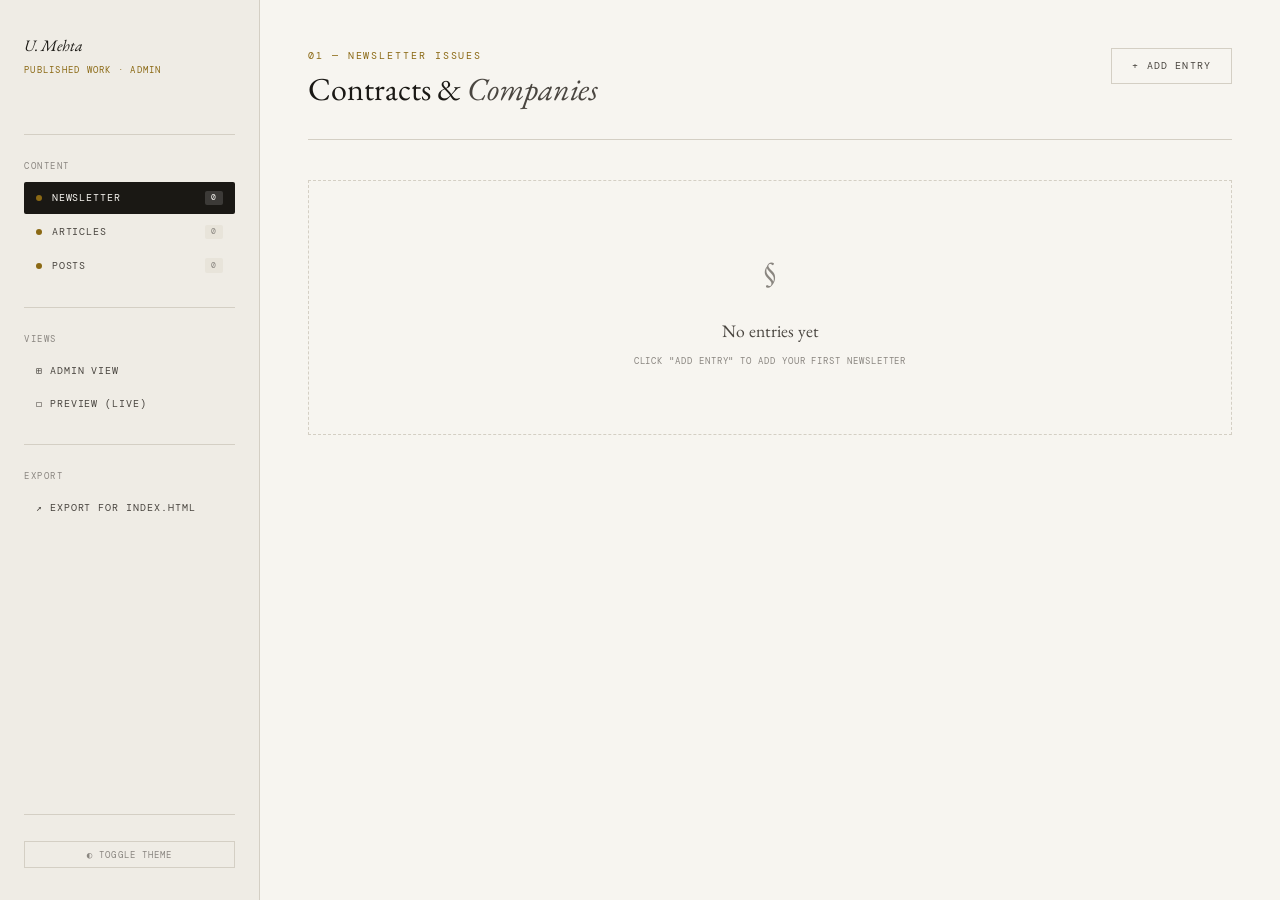
<file: published-work-admin.html>
<!DOCTYPE html>
<html lang="en" data-theme="light">
<head>
  <meta charset="UTF-8" />
  <meta name="viewport" content="width=device-width, initial-scale=1.0" />
  <title>Published Work — U. Mehta | Admin</title>

  <link rel="preconnect" href="https://fonts.googleapis.com" />
  <link rel="preconnect" href="https://fonts.gstatic.com" crossorigin />
  <link href="https://fonts.googleapis.com/css2?family=EB+Garamond:ital,wght@0,400;0,500;0,600;1,400;1,500&family=DM+Mono:wght@300;400;500&family=Instrument+Sans:wght@400;500;600&display=swap" rel="stylesheet" />

  <style>
    /* ============================================================
       DESIGN SYSTEM
    ============================================================ */
    :root {
      --bg:           #F7F5F0;
      --bg-2:         #EFECE5;
      --bg-3:         #E8E4DA;
      --ink:          #1A1814;
      --ink-2:        #4A4640;
      --ink-3:        #8A8680;
      --accent:       #8B6914;
      --accent-light: #C4961E;
      --rule:         #D4CFC4;
      --danger:       #8B1414;
      --serif:  'EB Garamond', Georgia, serif;
      --mono:   'DM Mono', 'Courier New', monospace;
      --sans:   'Instrument Sans', system-ui, sans-serif;
      --ease:   0.25s ease;
    }
    [data-theme="dark"] {
      --bg:           #0D0C0A;
      --bg-2:         #141310;
      --bg-3:         #1C1A17;
      --ink:          #EDE9E0;
      --ink-2:        #A8A49C;
      --ink-3:        #66625C;
      --accent:       #C4961E;
      --accent-light: #E8B830;
      --rule:         #2A2822;
      --danger:       #C44040;
    }

    *, *::before, *::after { box-sizing: border-box; margin: 0; padding: 0; }
    html { font-size: 16px; scroll-behavior: smooth; }
    body {
      background: var(--bg); color: var(--ink);
      font-family: var(--serif); line-height: 1.7;
      transition: background var(--ease), color var(--ease);
    }
    a { color: inherit; text-decoration: none; }
    button { font-family: inherit; cursor: pointer; }
    input, textarea, select {
      font-family: var(--mono); background: var(--bg-2);
      color: var(--ink); border: 1px solid var(--rule);
      transition: border-color var(--ease);
    }
    input:focus, textarea:focus, select:focus {
      outline: none; border-color: var(--accent);
    }

    /* ============================================================
       LAYOUT SHELL
    ============================================================ */
    .shell {
      display: grid;
      grid-template-columns: 260px 1fr;
      min-height: 100vh;
    }

    /* ============================================================
       SIDEBAR — ADMIN NAVIGATION
    ============================================================ */
    .sidebar {
      background: var(--bg-2);
      border-right: 1px solid var(--rule);
      padding: 2rem 1.5rem;
      position: sticky; top: 0;
      height: 100vh; overflow-y: auto;
      display: flex; flex-direction: column;
      gap: 0;
    }

    .sidebar-mark {
      font-family: var(--serif); font-size: 1rem;
      font-style: italic; color: var(--ink);
      margin-bottom: 0.25rem;
    }
    .sidebar-sub {
      font-family: var(--mono); font-size: 0.56rem;
      letter-spacing: 0.14em; text-transform: uppercase;
      color: var(--accent); margin-bottom: 2rem;
    }

    .sidebar-section-label {
      font-family: var(--mono); font-size: 0.54rem;
      letter-spacing: 0.18em; text-transform: uppercase;
      color: var(--ink-3); margin-bottom: 0.5rem;
      margin-top: 1.5rem; padding-top: 1.5rem;
      border-top: 1px solid var(--rule);
    }
    .sidebar-section-label:first-of-type { margin-top: 0; border-top: none; padding-top: 0; }

    .sidebar-btn {
      display: flex; align-items: center; gap: 0.6rem;
      font-family: var(--mono); font-size: 0.6rem;
      letter-spacing: 0.1em; text-transform: uppercase;
      color: var(--ink-2); background: none; border: none;
      padding: 0.55rem 0.75rem; width: 100%; text-align: left;
      border-radius: 2px;
      transition: background var(--ease), color var(--ease);
      margin-bottom: 2px;
    }
    .sidebar-btn:hover { background: var(--bg-3); color: var(--ink); }
    .sidebar-btn.active { background: var(--ink); color: var(--bg); }
    .sidebar-btn .dot {
      width: 6px; height: 6px; border-radius: 50%;
      background: var(--accent); flex-shrink: 0;
    }

    .sidebar-count {
      margin-left: auto;
      font-family: var(--mono); font-size: 0.52rem;
      letter-spacing: 0.08em; color: var(--ink-3);
      background: var(--bg-3); padding: 0.1rem 0.4rem;
      border-radius: 2px;
    }
    .sidebar-btn.active .sidebar-count { background: rgba(255,255,255,0.15); color: var(--bg); }

    .sidebar-footer {
      margin-top: auto; padding-top: 1.5rem;
      border-top: 1px solid var(--rule);
    }
    .theme-toggle-small {
      font-family: var(--mono); font-size: 0.56rem;
      letter-spacing: 0.12em; text-transform: uppercase;
      color: var(--ink-3); background: none;
      border: 1px solid var(--rule); padding: 0.4rem 0.75rem;
      width: 100%; transition: all var(--ease);
    }
    .theme-toggle-small:hover { border-color: var(--accent); color: var(--accent); }

    /* ============================================================
       MAIN CONTENT AREA
    ============================================================ */
    .main { padding: 3rem; overflow-x: hidden; }

    /* Panel heading */
    .panel-head {
      display: flex; align-items: flex-start;
      justify-content: space-between; gap: 2rem;
      margin-bottom: 2.5rem; padding-bottom: 2rem;
      border-bottom: 1px solid var(--rule);
      flex-wrap: wrap;
    }
    .panel-label {
      font-family: var(--mono); font-size: 0.6rem;
      letter-spacing: 0.2em; text-transform: uppercase;
      color: var(--accent); margin-bottom: 0.4rem;
    }
    .panel-title {
      font-family: var(--serif); font-size: 2rem;
      font-weight: 400; color: var(--ink); line-height: 1.15;
    }
    .panel-title em { font-style: italic; color: var(--ink-2); }
    .panel-actions { display: flex; gap: 0.5rem; flex-wrap: wrap; }

    /* Buttons */
    .btn {
      font-family: var(--mono); font-size: 0.6rem;
      letter-spacing: 0.12em; text-transform: uppercase;
      padding: 0.65rem 1.25rem; border: 1px solid var(--ink);
      background: var(--ink); color: var(--bg);
      transition: all var(--ease); cursor: pointer;
      display: inline-flex; align-items: center; gap: 0.5rem;
    }
    .btn:hover { background: var(--accent); border-color: var(--accent); }
    .btn-outline {
      background: transparent; color: var(--ink-2);
      border-color: var(--rule);
    }
    .btn-outline:hover { border-color: var(--accent); color: var(--accent); background: transparent; }
    .btn-danger {
      background: transparent; color: var(--danger);
      border-color: var(--danger);
    }
    .btn-danger:hover { background: var(--danger); color: var(--bg); }
    .btn-sm { padding: 0.4rem 0.75rem; font-size: 0.54rem; }

    /* ============================================================
       ADD / EDIT FORM
    ============================================================ */
    .form-panel {
      background: var(--bg-2); border: 1px solid var(--rule);
      border-left: 3px solid var(--accent);
      padding: 2rem; margin-bottom: 2rem;
      display: none;
    }
    .form-panel.open { display: block; animation: slideDown 0.3s ease; }

    @keyframes slideDown {
      from { opacity: 0; transform: translateY(-8px); }
      to   { opacity: 1; transform: translateY(0); }
    }

    .form-title {
      font-family: var(--mono); font-size: 0.62rem;
      letter-spacing: 0.16em; text-transform: uppercase;
      color: var(--accent); margin-bottom: 1.5rem;
    }

    .form-grid { display: grid; grid-template-columns: 1fr 1fr; gap: 1rem; }
    .form-grid.single { grid-template-columns: 1fr; }

    .form-field { display: flex; flex-direction: column; gap: 0.4rem; }
    .form-field.span-2 { grid-column: span 2; }

    .form-label {
      font-family: var(--mono); font-size: 0.56rem;
      letter-spacing: 0.14em; text-transform: uppercase;
      color: var(--ink-3);
    }
    .form-input {
      padding: 0.6rem 0.85rem; font-size: 0.8rem;
      line-height: 1.5; width: 100%;
    }
    .form-input::placeholder { color: var(--ink-3); }
    textarea.form-input { resize: vertical; min-height: 80px; }

    select.form-input {
      appearance: none;
      background-image: url("data:image/svg+xml,%3Csvg xmlns='http://www.w3.org/2000/svg' width='10' height='6'%3E%3Cpath d='M0 0l5 6 5-6z' fill='%238A8680'/%3E%3C/svg%3E");
      background-repeat: no-repeat;
      background-position: right 0.75rem center;
      padding-right: 2rem;
    }

    .form-hint {
      font-family: var(--mono); font-size: 0.54rem;
      letter-spacing: 0.06em; color: var(--ink-3);
      margin-top: 0.2rem;
    }

    .form-actions {
      display: flex; gap: 0.5rem; margin-top: 1.5rem;
      padding-top: 1.5rem; border-top: 1px solid var(--rule);
    }

    /* ============================================================
       CONTENT LIST — items in admin view
    ============================================================ */
    .content-list { display: flex; flex-direction: column; gap: 1px; }

    .content-item {
      background: var(--bg);
      border: 1px solid var(--rule);
      display: grid;
      grid-template-columns: 1fr auto;
      gap: 1.5rem;
      padding: 1.25rem 1.5rem;
      align-items: center;
      transition: background var(--ease);
    }
    .content-item:hover { background: var(--bg-2); }

    .content-item-left { min-width: 0; }

    .content-item-type {
      font-family: var(--mono); font-size: 0.54rem;
      letter-spacing: 0.14em; text-transform: uppercase;
      color: var(--accent); margin-bottom: 0.3rem;
      display: flex; align-items: center; gap: 0.5rem;
    }
    .type-badge {
      display: inline-block;
      padding: 0.1rem 0.4rem;
      border: 1px solid currentColor;
      border-radius: 1px;
    }

    .content-item-title {
      font-family: var(--serif); font-size: 1rem;
      font-weight: 500; color: var(--ink);
      white-space: nowrap; overflow: hidden;
      text-overflow: ellipsis; margin-bottom: 0.25rem;
    }
    .content-item-excerpt {
      font-family: var(--serif); font-size: 0.8rem;
      font-style: italic; color: var(--ink-3);
      white-space: nowrap; overflow: hidden;
      text-overflow: ellipsis;
    }
    .content-item-meta {
      display: flex; align-items: center; gap: 1rem;
      margin-top: 0.4rem;
    }
    .content-item-date {
      font-family: var(--mono); font-size: 0.54rem;
      letter-spacing: 0.08em; color: var(--ink-3);
    }
    .content-item-domain {
      font-family: var(--mono); font-size: 0.54rem;
      letter-spacing: 0.08em; color: var(--ink-3);
    }

    .content-item-actions {
      display: flex; gap: 0.4rem; flex-shrink: 0;
    }

    /* Empty state */
    .empty-state {
      text-align: center; padding: 4rem 2rem;
      border: 1px dashed var(--rule);
    }
    .empty-icon {
      font-size: 2rem; margin-bottom: 1rem;
      display: block; color: var(--ink-3);
    }
    .empty-title {
      font-family: var(--serif); font-size: 1.1rem;
      color: var(--ink-2); margin-bottom: 0.5rem;
    }
    .empty-desc {
      font-family: var(--mono); font-size: 0.58rem;
      letter-spacing: 0.1em; text-transform: uppercase;
      color: var(--ink-3);
    }

    /* ============================================================
       PREVIEW — PUBLIC SECTION OUTPUT
       This is exactly how the Published Work section renders
       on the main site. Toggle between Admin and Preview views.
    ============================================================ */
    #view-preview { display: none; }
    #view-preview.active { display: block; }
    #view-admin { display: block; }
    #view-admin.hidden { display: none; }

    /* Preview section styling — mirrors index.html */
    .preview-shell {
      background: var(--bg); min-height: 60vh;
      padding: 0; font-family: var(--serif);
    }

    .preview-header {
      padding: 2.5rem 0 1.5rem;
      border-bottom: 1px solid var(--rule);
      margin-bottom: 0;
    }
    .preview-section-label {
      font-family: var(--mono); font-size: 0.6rem;
      letter-spacing: 0.2em; text-transform: uppercase;
      color: var(--accent); margin-bottom: 0.5rem;
    }
    .preview-section-title {
      font-family: var(--serif);
      font-size: clamp(1.4rem, 2.5vw, 2rem);
      font-weight: 400; color: var(--ink); line-height: 1.2;
    }
    .preview-section-title em { font-style: italic; color: var(--ink-2); }
    .preview-desc {
      font-family: var(--serif); font-size: 0.9rem;
      color: var(--ink-2); margin-top: 0.5rem; line-height: 1.7;
    }

    /* Tab strip within preview */
    .preview-tabs {
      display: flex; border-bottom: 1px solid var(--rule);
      margin-top: 2rem;
    }
    .preview-tab {
      font-family: var(--mono); font-size: 0.58rem;
      letter-spacing: 0.12em; text-transform: uppercase;
      color: var(--ink-3); padding: 0.75rem 1.25rem;
      border-bottom: 2px solid transparent;
      cursor: pointer; transition: all var(--ease);
      background: none; border-left: none; border-right: none; border-top: none;
    }
    .preview-tab:hover { color: var(--accent); }
    .preview-tab.active-tab { color: var(--accent); border-bottom-color: var(--accent); }

    /* Newsletter rows */
    .nl-row {
      display: grid; grid-template-columns: 3.5rem 1fr auto;
      align-items: baseline; gap: 1.5rem;
      padding: 1rem 0; border-top: 1px solid var(--rule);
      transition: background var(--ease); cursor: pointer;
      text-decoration: none; color: inherit;
    }
    .nl-row:hover { background: var(--bg-2); margin: 0 -0.5rem; padding-left: 0.5rem; padding-right: 0.5rem; }
    .nl-num { font-family: var(--mono); font-size: 0.56rem; letter-spacing: 0.1em; color: var(--ink-3); }
    .nl-headline { font-family: var(--serif); font-size: 0.95rem; font-weight: 500; color: var(--ink); margin-bottom: 0.2rem; }
    .nl-thesis { font-family: var(--serif); font-size: 0.8rem; font-style: italic; color: var(--ink-3); }
    .nl-date { font-family: var(--mono); font-size: 0.54rem; letter-spacing: 0.08em; color: var(--ink-3); white-space: nowrap; }

    /* Card grid for articles + posts */
    .cards-grid {
      display: grid; grid-template-columns: repeat(auto-fill, minmax(280px, 1fr));
      gap: 1px; background: var(--rule); border: 1px solid var(--rule);
      margin-top: 0.5rem;
    }
    .pub-card {
      background: var(--bg); padding: 1.75rem;
      display: flex; flex-direction: column;
      transition: background var(--ease);
      text-decoration: none; color: inherit;
    }
    .pub-card:hover { background: var(--bg-2); }
    .pub-card-tag {
      font-family: var(--mono); font-size: 0.54rem;
      letter-spacing: 0.14em; text-transform: uppercase;
      color: var(--accent); margin-bottom: 0.75rem;
    }
    .pub-card-title {
      font-family: var(--serif); font-size: 1rem;
      font-weight: 500; line-height: 1.4;
      color: var(--ink); margin-bottom: 0.65rem; flex: 1;
    }
    .pub-card-excerpt {
      font-family: var(--serif); font-size: 0.8rem;
      font-style: italic; color: var(--ink-2);
      line-height: 1.6; margin-bottom: 1rem;
    }
    .pub-card-footer {
      display: flex; justify-content: space-between;
      align-items: center; border-top: 1px solid var(--rule);
      padding-top: 0.65rem; margin-top: auto;
    }
    .pub-card-date {
      font-family: var(--mono); font-size: 0.52rem;
      letter-spacing: 0.08em; color: var(--ink-3);
    }
    .pub-card-cta {
      font-family: var(--mono); font-size: 0.52rem;
      letter-spacing: 0.1em; text-transform: uppercase;
      color: var(--accent);
    }

    /* Stats bar above preview */
    .stats-bar {
      display: flex; gap: 2rem; margin-bottom: 1.5rem;
      padding: 1rem 1.25rem; background: var(--bg-2);
      border: 1px solid var(--rule);
    }
    .stat-item { }
    .stat-n {
      font-family: var(--serif); font-size: 1.4rem;
      color: var(--ink); line-height: 1;
    }
    .stat-l {
      font-family: var(--mono); font-size: 0.52rem;
      letter-spacing: 0.1em; text-transform: uppercase;
      color: var(--ink-3);
    }

    /* Toast notification */
    #toast {
      position: fixed; bottom: 2rem; right: 2rem;
      background: var(--ink); color: var(--bg);
      font-family: var(--mono); font-size: 0.6rem;
      letter-spacing: 0.12em; text-transform: uppercase;
      padding: 0.75rem 1.25rem; z-index: 9999;
      opacity: 0; transform: translateY(8px);
      transition: opacity 0.3s ease, transform 0.3s ease;
      pointer-events: none;
    }
    #toast.show { opacity: 1; transform: translateY(0); }

    /* Export code block */
    .code-block {
      background: var(--bg-3); border: 1px solid var(--rule);
      padding: 1.5rem; font-family: var(--mono);
      font-size: 0.7rem; line-height: 1.6;
      color: var(--ink-2); overflow-x: auto;
      white-space: pre; margin-top: 1rem;
      max-height: 320px; overflow-y: auto;
    }

    /* ============================================================
       RESPONSIVE
    ============================================================ */
    @media (max-width: 900px) {
      .shell { grid-template-columns: 1fr; }
      .sidebar {
        position: static; height: auto;
        border-right: none; border-bottom: 1px solid var(--rule);
        flex-direction: row; flex-wrap: wrap; gap: 0.5rem;
        padding: 1rem;
      }
      .sidebar-footer { display: none; }
      .main { padding: 1.5rem; }
      .form-grid { grid-template-columns: 1fr; }
      .form-field.span-2 { grid-column: span 1; }
    }
  </style>
</head>

<body>
<div class="shell">

  <!-- ============================================================
       SIDEBAR
  ============================================================ -->
  <aside class="sidebar">
    <div class="sidebar-mark">U. Mehta</div>
    <div class="sidebar-sub">Published Work · Admin</div>

    <div class="sidebar-section-label">Content</div>
    <button class="sidebar-btn active" onclick="switchTab('newsletter')" id="tab-newsletter">
      <span class="dot"></span> Newsletter
      <span class="sidebar-count" id="count-newsletter">0</span>
    </button>
    <button class="sidebar-btn" onclick="switchTab('article')" id="tab-article">
      <span class="dot"></span> Articles
      <span class="sidebar-count" id="count-article">0</span>
    </button>
    <button class="sidebar-btn" onclick="switchTab('post')" id="tab-post">
      <span class="dot"></span> Posts
      <span class="sidebar-count" id="count-post">0</span>
    </button>

    <div class="sidebar-section-label">Views</div>
    <button class="sidebar-btn" onclick="showAdminView()">
      ⊞ Admin View
    </button>
    <button class="sidebar-btn" onclick="showPreviewView()">
      ◻ Preview (Live)
    </button>

    <div class="sidebar-section-label">Export</div>
    <button class="sidebar-btn" onclick="showExport()">
      ↗ Export for index.html
    </button>

    <div class="sidebar-footer">
      <button class="theme-toggle-small" onclick="toggleTheme()">◐ Toggle Theme</button>
    </div>
  </aside>

  <!-- ============================================================
       MAIN
  ============================================================ -->
  <main class="main">

    <!-- ADMIN VIEW -->
    <div id="view-admin">

      <!-- Panel head -->
      <div class="panel-head">
        <div>
          <div class="panel-label" id="panel-label">01 — Newsletter Issues</div>
          <h1 class="panel-title" id="panel-title">
            Contracts &amp; <em>Companies</em>
          </h1>
        </div>
        <div class="panel-actions">
          <button class="btn btn-outline" onclick="toggleForm()">+ Add Entry</button>
        </div>
      </div>

      <!-- ADD / EDIT FORM -->
      <div class="form-panel" id="form-panel">
        <div class="form-title" id="form-title">New Newsletter Issue</div>

        <!-- NEWSLETTER FORM -->
        <div id="form-newsletter">
          <div class="form-grid">
            <div class="form-field">
              <label class="form-label">Issue Number</label>
              <input class="form-input" id="nl-num" type="text" placeholder="e.g. No. 04" />
            </div>
            <div class="form-field">
              <label class="form-label">Date</label>
              <input class="form-input" id="nl-date" type="text" placeholder="e.g. March 2026" />
            </div>
            <div class="form-field span-2">
              <label class="form-label">Headline</label>
              <input class="form-input" id="nl-headline" type="text"
                     placeholder="e.g. The DPDP Act & What Startups Are Getting Wrong" />
            </div>
            <div class="form-field span-2">
              <label class="form-label">One-Line Thesis</label>
              <input class="form-input" id="nl-thesis" type="text"
                     placeholder="e.g. Why compliance gaps create disproportionate liability." />
            </div>
            <div class="form-field span-2">
              <label class="form-label">LinkedIn URL</label>
              <input class="form-input" id="nl-url" type="url"
                     placeholder="https://www.linkedin.com/pulse/..." />
              <span class="form-hint">Paste the direct link to this newsletter issue on LinkedIn</span>
            </div>
          </div>
        </div>

        <!-- ARTICLE FORM -->
        <div id="form-article" style="display:none;">
          <div class="form-grid">
            <div class="form-field">
              <label class="form-label">Domain / Tag</label>
              <select class="form-input" id="art-tag">
                <option value="Contracts">Contracts</option>
                <option value="Commercial">Commercial</option>
                <option value="Civil">Civil</option>
                <option value="Corporate & AI Governance">Corporate & AI Governance</option>
                <option value="Criminal · Pro Bono">Criminal · Pro Bono</option>
                <option value="Law & Social Science">Law & Social Science</option>
              </select>
            </div>
            <div class="form-field">
              <label class="form-label">Date Published</label>
              <input class="form-input" id="art-date" type="text" placeholder="e.g. Jan 2026" />
            </div>
            <div class="form-field span-2">
              <label class="form-label">Article Title</label>
              <input class="form-input" id="art-title" type="text"
                     placeholder="Full article title as it appears on LinkedIn" />
            </div>
            <div class="form-field span-2">
              <label class="form-label">Abstract / Excerpt</label>
              <textarea class="form-input" id="art-excerpt"
                        placeholder="2–3 sentence summary. What argument does this article make?"></textarea>
            </div>
            <div class="form-field span-2">
              <label class="form-label">LinkedIn Article URL</label>
              <input class="form-input" id="art-url" type="url"
                     placeholder="https://www.linkedin.com/pulse/..." />
              <span class="form-hint">Paste the direct link to the article on LinkedIn</span>
            </div>
          </div>
        </div>

        <!-- POST FORM -->
        <div id="form-post" style="display:none;">
          <div class="form-grid">
            <div class="form-field">
              <label class="form-label">Domain / Tag</label>
              <select class="form-input" id="post-tag">
                <option value="Contracts">Contracts</option>
                <option value="Commercial">Commercial</option>
                <option value="Civil">Civil</option>
                <option value="Corporate & AI Governance">Corporate & AI Governance</option>
                <option value="Criminal · Pro Bono">Criminal · Pro Bono</option>
                <option value="Law & Social Science">Law & Social Science</option>
              </select>
            </div>
            <div class="form-field">
              <label class="form-label">Date Posted</label>
              <input class="form-input" id="post-date" type="text" placeholder="e.g. Feb 2026" />
            </div>
            <div class="form-field span-2">
              <label class="form-label">Post Title / First Line</label>
              <input class="form-input" id="post-title" type="text"
                     placeholder="Opening line or title of the post" />
            </div>
            <div class="form-field span-2">
              <label class="form-label">Post Excerpt</label>
              <textarea class="form-input" id="post-excerpt"
                        placeholder="2–3 sentence summary of what the post says"></textarea>
            </div>
            <div class="form-field span-2">
              <label class="form-label">LinkedIn Post URL</label>
              <input class="form-input" id="post-url" type="url"
                     placeholder="https://www.linkedin.com/posts/..." />
              <span class="form-hint">On LinkedIn: click the three dots on your post → Copy link</span>
            </div>
          </div>
        </div>

        <div class="form-actions">
          <button class="btn" id="form-save-btn" onclick="saveEntry()">Save Entry</button>
          <button class="btn btn-outline" onclick="cancelEdit()">Cancel</button>
        </div>
      </div>

      <!-- CONTENT LIST -->
      <div id="content-list-wrap">
        <div class="content-list" id="content-list"></div>
      </div>

    </div><!-- /view-admin -->

    <!-- PREVIEW VIEW -->
    <div id="view-preview">
      <div class="panel-head">
        <div>
          <div class="panel-label">Live Preview</div>
          <h1 class="panel-title">Published Work &amp; <em>Documented Thinking</em></h1>
        </div>
        <div class="panel-actions">
          <button class="btn btn-outline" onclick="showAdminView()">← Back to Admin</button>
        </div>
      </div>

      <div class="preview-shell">
        <div class="stats-bar" id="preview-stats"></div>

        <div class="preview-tabs">
          <button class="preview-tab active-tab" onclick="switchPreviewTab('newsletter', this)">
            Newsletter
          </button>
          <button class="preview-tab" onclick="switchPreviewTab('article', this)">
            Articles
          </button>
          <button class="preview-tab" onclick="switchPreviewTab('post', this)">
            Posts
          </button>
        </div>

        <div id="preview-content" style="padding-top: 0.5rem;"></div>
      </div>
    </div><!-- /view-preview -->

    <!-- EXPORT VIEW -->
    <div id="view-export" style="display:none;">
      <div class="panel-head">
        <div>
          <div class="panel-label">Export</div>
          <h1 class="panel-title">Copy into <em>index.html</em></h1>
        </div>
        <div class="panel-actions">
          <button class="btn" onclick="copyExport()">Copy All</button>
          <button class="btn btn-outline" onclick="hideExport()">← Back</button>
        </div>
      </div>
      <p style="font-family:var(--mono);font-size:0.62rem;letter-spacing:0.1em;color:var(--ink-3);margin-bottom:1rem;">
        Paste this block inside the <code style="color:var(--accent);">#published</code> section of your index.html,
        replacing the existing newsletter/article/post content.
      </p>
      <pre class="code-block" id="export-code"></pre>
    </div>

  </main>
</div>

<!-- TOAST -->
<div id="toast"></div>

<!-- ============================================================
     JAVASCRIPT — FULL CONTENT MANAGEMENT ENGINE
============================================================ -->
<script>
// ============================================================
// DATA STORE
// All content lives in localStorage under 'umehta_published'.
// Structure: { newsletter: [...], article: [...], post: [...] }
// Each entry: { id, type, ...fields }
// ============================================================

const STORE_KEY = 'umehta_published';

function loadStore() {
  try {
    return JSON.parse(localStorage.getItem(STORE_KEY)) || { newsletter: [], article: [], post: [] };
  } catch { return { newsletter: [], article: [], post: [] }; }
}

function saveStore(data) {
  localStorage.setItem(STORE_KEY, JSON.stringify(data));
}

function genId() {
  return Date.now().toString(36) + Math.random().toString(36).slice(2, 6);
}

// ============================================================
// STATE
// ============================================================
let currentTab   = 'newsletter';  // which type is active in admin
let editingId    = null;           // null = new entry, else ID of entry being edited
let store        = loadStore();

// ============================================================
// SIDEBAR TAB SWITCHING
// ============================================================
function switchTab(type) {
  currentTab = type;
  editingId  = null;

  // Update sidebar active state
  ['newsletter', 'article', 'post'].forEach(t => {
    document.getElementById(`tab-${t}`).classList.toggle('active', t === type);
  });

  // Update panel heading
  const titles = {
    newsletter: { label: '01 — Newsletter Issues', title: 'Contracts &amp; <em>Companies</em>' },
    article:    { label: '02 — LinkedIn Articles', title: 'Published <em>Articles</em>' },
    post:       { label: '03 — LinkedIn Posts',    title: 'Selected <em>Posts</em>' },
  };
  document.getElementById('panel-label').textContent = titles[type].label;
  document.getElementById('panel-title').innerHTML   = titles[type].title;

  // Close form
  closeForm();

  // Render list
  renderList();
}

// ============================================================
// FORM OPEN / CLOSE
// ============================================================
function toggleForm() {
  const panel = document.getElementById('form-panel');
  if (panel.classList.contains('open')) { closeForm(); }
  else { openForm(); }
}

function openForm(id = null) {
  editingId = id;
  const panel = document.getElementById('form-panel');

  // Show correct sub-form, hide others
  ['newsletter', 'article', 'post'].forEach(t => {
    document.getElementById(`form-${t}`).style.display = t === currentTab ? 'block' : 'none';
  });

  // Update form title
  const typeLabel = { newsletter: 'Newsletter Issue', article: 'LinkedIn Article', post: 'LinkedIn Post' };
  document.getElementById('form-title').textContent =
    id ? `Edit ${typeLabel[currentTab]}` : `New ${typeLabel[currentTab]}`;

  // If editing, populate fields
  if (id) {
    const entry = store[currentTab].find(e => e.id === id);
    if (entry) populateForm(entry);
  } else {
    clearForm();
  }

  panel.classList.add('open');
  panel.scrollIntoView({ behavior: 'smooth', block: 'nearest' });
}

function closeForm() {
  document.getElementById('form-panel').classList.remove('open');
  editingId = null;
  clearForm();
}

function cancelEdit() { closeForm(); }

function clearForm() {
  // Newsletter
  ['nl-num', 'nl-date', 'nl-headline', 'nl-thesis', 'nl-url'].forEach(id => {
    const el = document.getElementById(id);
    if (el) el.value = '';
  });
  // Article
  ['art-date', 'art-title', 'art-excerpt', 'art-url'].forEach(id => {
    const el = document.getElementById(id);
    if (el) el.value = '';
  });
  // Post
  ['post-date', 'post-title', 'post-excerpt', 'post-url'].forEach(id => {
    const el = document.getElementById(id);
    if (el) el.value = '';
  });
}

function populateForm(entry) {
  if (currentTab === 'newsletter') {
    document.getElementById('nl-num').value      = entry.num      || '';
    document.getElementById('nl-date').value     = entry.date     || '';
    document.getElementById('nl-headline').value = entry.headline || '';
    document.getElementById('nl-thesis').value   = entry.thesis   || '';
    document.getElementById('nl-url').value      = entry.url      || '';
  } else if (currentTab === 'article') {
    document.getElementById('art-tag').value     = entry.tag      || 'Contracts';
    document.getElementById('art-date').value    = entry.date     || '';
    document.getElementById('art-title').value   = entry.title    || '';
    document.getElementById('art-excerpt').value = entry.excerpt  || '';
    document.getElementById('art-url').value     = entry.url      || '';
  } else if (currentTab === 'post') {
    document.getElementById('post-tag').value     = entry.tag     || 'Contracts';
    document.getElementById('post-date').value    = entry.date    || '';
    document.getElementById('post-title').value   = entry.title   || '';
    document.getElementById('post-excerpt').value = entry.excerpt || '';
    document.getElementById('post-url').value     = entry.url     || '';
  }
}

// ============================================================
// SAVE ENTRY
// ============================================================
function saveEntry() {
  let entry = {};

  if (currentTab === 'newsletter') {
    const num      = document.getElementById('nl-num').value.trim();
    const headline = document.getElementById('nl-headline').value.trim();
    if (!headline) { showToast('Headline is required'); return; }
    entry = {
      id:       editingId || genId(),
      type:     'newsletter',
      num:      num,
      date:     document.getElementById('nl-date').value.trim(),
      headline: headline,
      thesis:   document.getElementById('nl-thesis').value.trim(),
      url:      document.getElementById('nl-url').value.trim() ||
                'https://www.linkedin.com/newsletters/contracts-and-companies-7431657302195126272/',
    };
  } else if (currentTab === 'article') {
    const title = document.getElementById('art-title').value.trim();
    if (!title) { showToast('Title is required'); return; }
    entry = {
      id:      editingId || genId(),
      type:    'article',
      tag:     document.getElementById('art-tag').value,
      date:    document.getElementById('art-date').value.trim(),
      title:   title,
      excerpt: document.getElementById('art-excerpt').value.trim(),
      url:     document.getElementById('art-url').value.trim() ||
               'https://www.linkedin.com/in/udbhav-mehta-548043211/',
    };
  } else if (currentTab === 'post') {
    const title = document.getElementById('post-title').value.trim();
    if (!title) { showToast('Title / first line is required'); return; }
    entry = {
      id:      editingId || genId(),
      type:    'post',
      tag:     document.getElementById('post-tag').value,
      date:    document.getElementById('post-date').value.trim(),
      title:   title,
      excerpt: document.getElementById('post-excerpt').value.trim(),
      url:     document.getElementById('post-url').value.trim() ||
               'https://www.linkedin.com/in/udbhav-mehta-548043211/',
    };
  }

  // Insert or update
  if (editingId) {
    const idx = store[currentTab].findIndex(e => e.id === editingId);
    if (idx > -1) store[currentTab][idx] = entry;
  } else {
    store[currentTab].unshift(entry); // newest first
  }

  saveStore(store);
  closeForm();
  renderList();
  updateCounts();
  showToast(editingId ? 'Entry updated' : 'Entry saved');
}

// ============================================================
// DELETE ENTRY
// ============================================================
function deleteEntry(type, id) {
  if (!confirm('Delete this entry? This cannot be undone.')) return;
  store[type] = store[type].filter(e => e.id !== id);
  saveStore(store);
  renderList();
  updateCounts();
  showToast('Entry deleted');
}

// ============================================================
// RENDER ADMIN LIST
// ============================================================
function renderList() {
  const container = document.getElementById('content-list');
  const items     = store[currentTab];

  if (!items.length) {
    container.innerHTML = `
      <div class="empty-state">
        <span class="empty-icon">§</span>
        <div class="empty-title">No entries yet</div>
        <div class="empty-desc">Click "Add Entry" to add your first ${currentTab}</div>
      </div>`;
    return;
  }

  container.innerHTML = items.map(entry => {
    const type = entry.type;

    // Build display strings per type
    let typeLabel, mainTitle, subText, dateTxt;
    if (type === 'newsletter') {
      typeLabel  = `<span class="type-badge">Newsletter</span> ${entry.num || ''}`;
      mainTitle  = entry.headline || '—';
      subText    = entry.thesis   || '';
      dateTxt    = entry.date     || '';
    } else if (type === 'article') {
      typeLabel  = `<span class="type-badge">Article</span> ${entry.tag || ''}`;
      mainTitle  = entry.title   || '—';
      subText    = entry.excerpt || '';
      dateTxt    = entry.date    || '';
    } else {
      typeLabel  = `<span class="type-badge">Post</span> ${entry.tag || ''}`;
      mainTitle  = entry.title   || '—';
      subText    = entry.excerpt || '';
      dateTxt    = entry.date    || '';
    }

    return `
      <div class="content-item">
        <div class="content-item-left">
          <div class="content-item-type">${typeLabel}</div>
          <div class="content-item-title">${escHtml(mainTitle)}</div>
          <div class="content-item-excerpt">${escHtml(subText)}</div>
          <div class="content-item-meta">
            <span class="content-item-date">${escHtml(dateTxt)}</span>
            ${entry.url ? `<a href="${escHtml(entry.url)}" target="_blank"
              style="font-family:var(--mono);font-size:0.52rem;letter-spacing:0.08em;
                     color:var(--accent);text-decoration:none;">
              ↗ LinkedIn
            </a>` : ''}
          </div>
        </div>
        <div class="content-item-actions">
          <button class="btn btn-outline btn-sm"
            onclick="openForm('${entry.id}')">Edit</button>
          <button class="btn btn-danger btn-sm"
            onclick="deleteEntry('${type}', '${entry.id}')">Delete</button>
        </div>
      </div>`;
  }).join('');
}

// ============================================================
// UPDATE SIDEBAR COUNTS
// ============================================================
function updateCounts() {
  ['newsletter', 'article', 'post'].forEach(t => {
    document.getElementById(`count-${t}`).textContent = store[t].length;
  });
}

// ============================================================
// PREVIEW VIEW
// Renders the exact Published Work section as it appears on site
// ============================================================
function showPreviewView() {
  document.getElementById('view-admin').classList.add('hidden');
  document.getElementById('view-export').style.display = 'none';
  document.getElementById('view-preview').classList.add('active');

  // Stats bar
  const total = store.newsletter.length + store.article.length + store.post.length;
  document.getElementById('preview-stats').innerHTML = `
    <div class="stat-item">
      <div class="stat-n">${store.newsletter.length}</div>
      <div class="stat-l">Newsletter Issues</div>
    </div>
    <div class="stat-item">
      <div class="stat-n">${store.article.length}</div>
      <div class="stat-l">Articles</div>
    </div>
    <div class="stat-item">
      <div class="stat-n">${store.post.length}</div>
      <div class="stat-l">Posts</div>
    </div>
    <div class="stat-item">
      <div class="stat-n">${total}</div>
      <div class="stat-l">Total Published</div>
    </div>`;

  renderPreview('newsletter');
}

function showAdminView() {
  document.getElementById('view-admin').classList.remove('hidden');
  document.getElementById('view-export').style.display = 'none';
  document.getElementById('view-preview').classList.remove('active');
}

function switchPreviewTab(type, btn) {
  document.querySelectorAll('.preview-tab').forEach(b => b.classList.remove('active-tab'));
  btn.classList.add('active-tab');
  renderPreview(type);
}

function renderPreview(type) {
  const container = document.getElementById('preview-content');
  const items     = store[type];

  if (!items.length) {
    container.innerHTML = `
      <div class="empty-state" style="margin-top:1rem;">
        <span class="empty-icon">§</span>
        <div class="empty-title">No ${type} entries yet</div>
        <div class="empty-desc">Add entries in the admin view</div>
      </div>`;
    return;
  }

  if (type === 'newsletter') {
    // Issue index rows
    const rows = items.map((entry, i) => `
      <a href="${escHtml(entry.url)}" target="_blank" class="nl-row">
        <span class="nl-num">${escHtml(entry.num || `No. ${String(i+1).padStart(2,'0')}`)}</span>
        <div>
          <div class="nl-headline">${escHtml(entry.headline)}</div>
          <div class="nl-thesis">${escHtml(entry.thesis)}</div>
        </div>
        <span class="nl-date">${escHtml(entry.date)}</span>
      </a>`).join('');

    container.innerHTML = `
      <div style="padding-top:0.5rem;">${rows}</div>
      <div style="padding:1.25rem 0;">
        <a href="https://www.linkedin.com/newsletters/contracts-and-companies-7431657302195126272/"
           target="_blank"
           style="font-family:var(--mono);font-size:0.6rem;letter-spacing:0.12em;
                  text-transform:uppercase;color:var(--accent);">
          Subscribe to Contracts &amp; Companies on LinkedIn →
        </a>
      </div>`;

  } else {
    // Card grid for articles + posts
    const cards = items.map(entry => `
      <a href="${escHtml(entry.url)}" target="_blank" class="pub-card">
        <div class="pub-card-tag">${escHtml(entry.tag || '')}</div>
        <div class="pub-card-title">${escHtml(entry.title)}</div>
        <div class="pub-card-excerpt">${escHtml(entry.excerpt || '')}</div>
        <div class="pub-card-footer">
          <span class="pub-card-date">${escHtml(entry.date || '')}</span>
          <span class="pub-card-cta">Read on LinkedIn →</span>
        </div>
      </a>`).join('');

    container.innerHTML = `
      <div class="cards-grid" style="margin-top:1rem;">${cards}</div>
      <div style="padding:1.25rem 0;text-align:center;">
        <a href="https://www.linkedin.com/in/udbhav-mehta-548043211/"
           target="_blank"
           style="font-family:var(--mono);font-size:0.6rem;letter-spacing:0.12em;
                  text-transform:uppercase;color:var(--accent);">
          View All on LinkedIn →
        </a>
      </div>`;
  }
}

// ============================================================
// EXPORT — generate the HTML block for index.html
// ============================================================
function showExport() {
  document.getElementById('view-admin').classList.add('hidden');
  document.getElementById('view-preview').classList.remove('active');
  const exportDiv = document.getElementById('view-export');
  exportDiv.style.display = 'block';
  document.getElementById('export-code').textContent = generateExportHTML();
}

function hideExport() {
  document.getElementById('view-export').style.display = 'none';
  document.getElementById('view-admin').classList.remove('hidden');
}

function copyExport() {
  const code = document.getElementById('export-code').textContent;
  navigator.clipboard.writeText(code).then(() => showToast('Copied to clipboard'));
}

function generateExportHTML() {
  const nl  = store.newsletter;
  const art = store.article;
  const post = store.post;

  const nlRows = nl.length ? nl.map((e, i) => `
          <a href="${e.url}" target="_blank" class="nl-row">
            <span class="nl-num">${escHtml(e.num || `No. ${String(i+1).padStart(2,'0')}`)}</span>
            <div>
              <div class="nl-headline">${escHtml(e.headline)}</div>
              <div class="nl-thesis">${escHtml(e.thesis)}</div>
            </div>
            <span class="nl-date">${escHtml(e.date)}</span>
          </a>`).join('') :
    `\n          <!-- No newsletter issues added yet -->`;

  const artCards = art.length ? art.map(e => `
          <a href="${e.url}" target="_blank" class="pub-card">
            <div class="pub-card-tag">${escHtml(e.tag)}</div>
            <div class="pub-card-title">${escHtml(e.title)}</div>
            <div class="pub-card-excerpt">${escHtml(e.excerpt)}</div>
            <div class="pub-card-footer">
              <span class="pub-card-date">${escHtml(e.date)}</span>
              <span class="pub-card-cta">Read on LinkedIn →</span>
            </div>
          </a>`).join('') :
    `\n          <!-- No articles added yet -->`;

  const postCards = post.length ? post.map(e => `
          <a href="${e.url}" target="_blank" class="pub-card">
            <div class="pub-card-tag">${escHtml(e.tag)}</div>
            <div class="pub-card-title">${escHtml(e.title)}</div>
            <div class="pub-card-excerpt">${escHtml(e.excerpt)}</div>
            <div class="pub-card-footer">
              <span class="pub-card-date">${escHtml(e.date)}</span>
              <span class="pub-card-cta">Read on LinkedIn →</span>
            </div>
          </a>`).join('') :
    `\n          <!-- No posts added yet -->`;

  return `<!-- ============================================================
     PUBLISHED WORK — Generated from Admin Panel
     Last updated: ${new Date().toLocaleDateString('en-GB', {day:'2-digit',month:'long',year:'numeric'})}
     Entries: ${nl.length} newsletter · ${art.length} articles · ${post.length} posts
============================================================ -->

<!-- 01A: NEWSLETTER — Contracts & Companies -->
<div class="linkedin-section">
  <div class="linkedin-section-title">Newsletter — Contracts &amp; Companies</div>
  <div class="newsletter-header">
    <div>
      <div class="newsletter-title">Contracts &amp; Companies</div>
      <div class="newsletter-sub">LinkedIn Newsletter · Corporate Law &amp; AI Governance · Delhi University</div>
    </div>
    <a href="https://www.linkedin.com/newsletters/contracts-and-companies-7431657302195126272/"
       target="_blank" class="btn-secondary no-print">Subscribe on LinkedIn →</a>
  </div>
  ${nlRows}
</div>

<!-- 01B: ARTICLES -->
<div class="linkedin-section">
  <div class="linkedin-section-title">Articles — LinkedIn</div>
  <div class="cards-grid">
    ${artCards}
  </div>
  <div style="text-align:center;padding:1.25rem 0;">
    <a href="https://www.linkedin.com/in/udbhav-mehta-548043211/"
       target="_blank" class="btn-secondary">View All Articles on LinkedIn →</a>
  </div>
</div>

<!-- 01C: POSTS -->
<div class="linkedin-section" style="border-bottom:none;">
  <div class="linkedin-section-title">Posts — LinkedIn</div>
  <div class="cards-grid">
    ${postCards}
  </div>
  <div style="text-align:center;padding:1.25rem 0;">
    <a href="https://www.linkedin.com/in/udbhav-mehta-548043211/"
       target="_blank" class="btn-secondary">View All Posts on LinkedIn →</a>
  </div>
</div>`;
}

// ============================================================
// UTILITIES
// ============================================================
function escHtml(str) {
  if (!str) return '';
  return String(str)
    .replace(/&/g, '&amp;')
    .replace(/</g, '&lt;')
    .replace(/>/g, '&gt;')
    .replace(/"/g, '&quot;');
}

function showToast(msg) {
  const toast = document.getElementById('toast');
  toast.textContent = msg;
  toast.classList.add('show');
  setTimeout(() => toast.classList.remove('show'), 2500);
}

function toggleTheme() {
  const html = document.documentElement;
  const next = html.getAttribute('data-theme') === 'dark' ? 'light' : 'dark';
  html.setAttribute('data-theme', next);
  localStorage.setItem('theme', next);
}

// Apply saved theme on load
const savedTheme = localStorage.getItem('theme');
if (savedTheme) document.documentElement.setAttribute('data-theme', savedTheme);

// ============================================================
// EXPORT MODAL SHOWN FROM SIDEBAR
// ============================================================
function showExportView() { showExport(); }

// ============================================================
// INIT
// ============================================================
store = loadStore();
updateCounts();
renderList();
</script>

</body>
</html>
</file>
